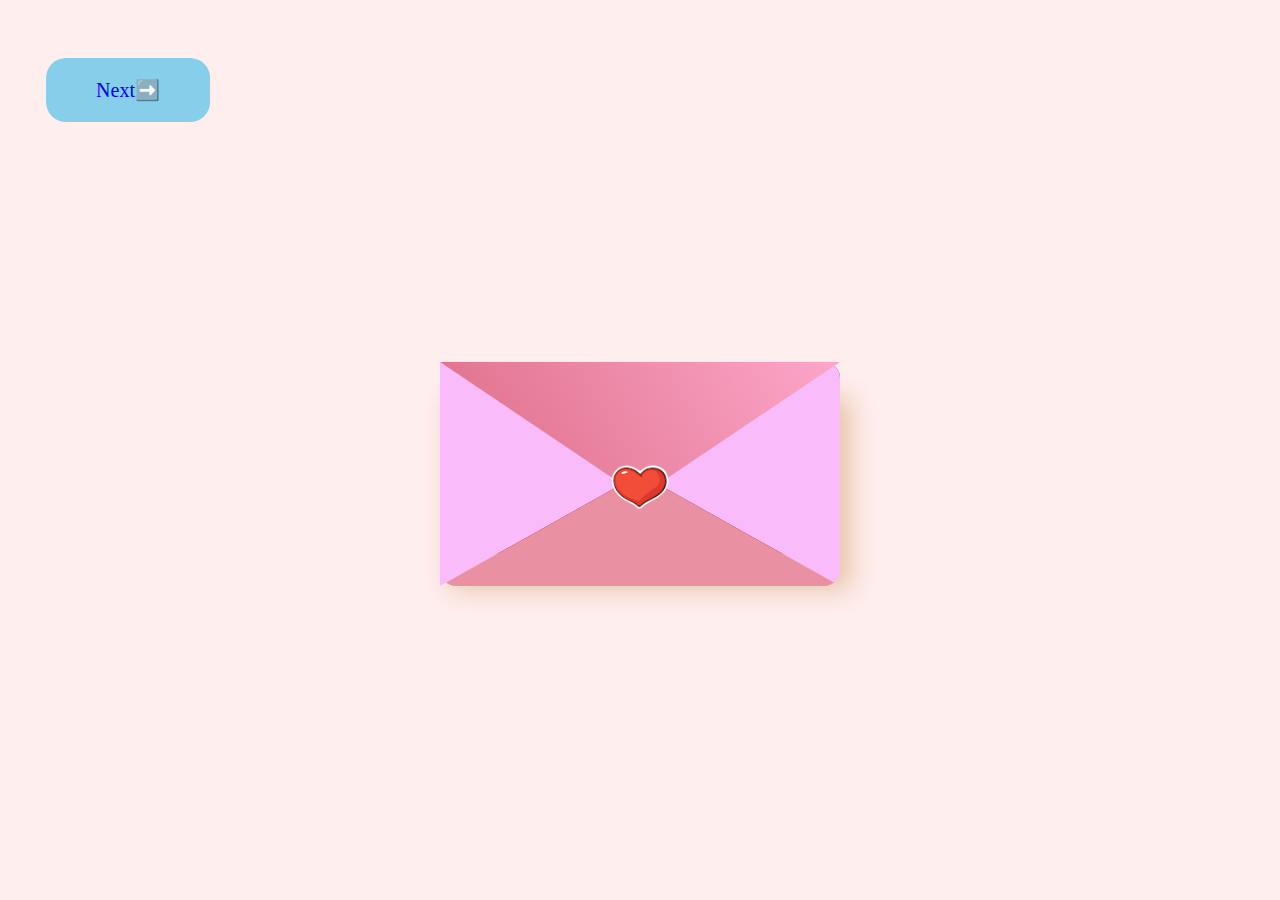
<file: index.html>
<!DOCTYPE html>
<html lang="en">
<head>
<title>Goodluck</title>
<link rel="stylesheet" href="lol.css" />
</head>
<body>
    <a href="Juday.html">Next➡️</a>
<div class="wrapper">
    <div class="env"></div>
    <img src="hart/heart.png" alt="">
    <div class="lettre">
        <div>
            GOODLUCK<br>
             JUDY❤️ <br>
            
        </div>
    </div>
    <div class="front"></div>
</div>

</body>
</html>
</file>
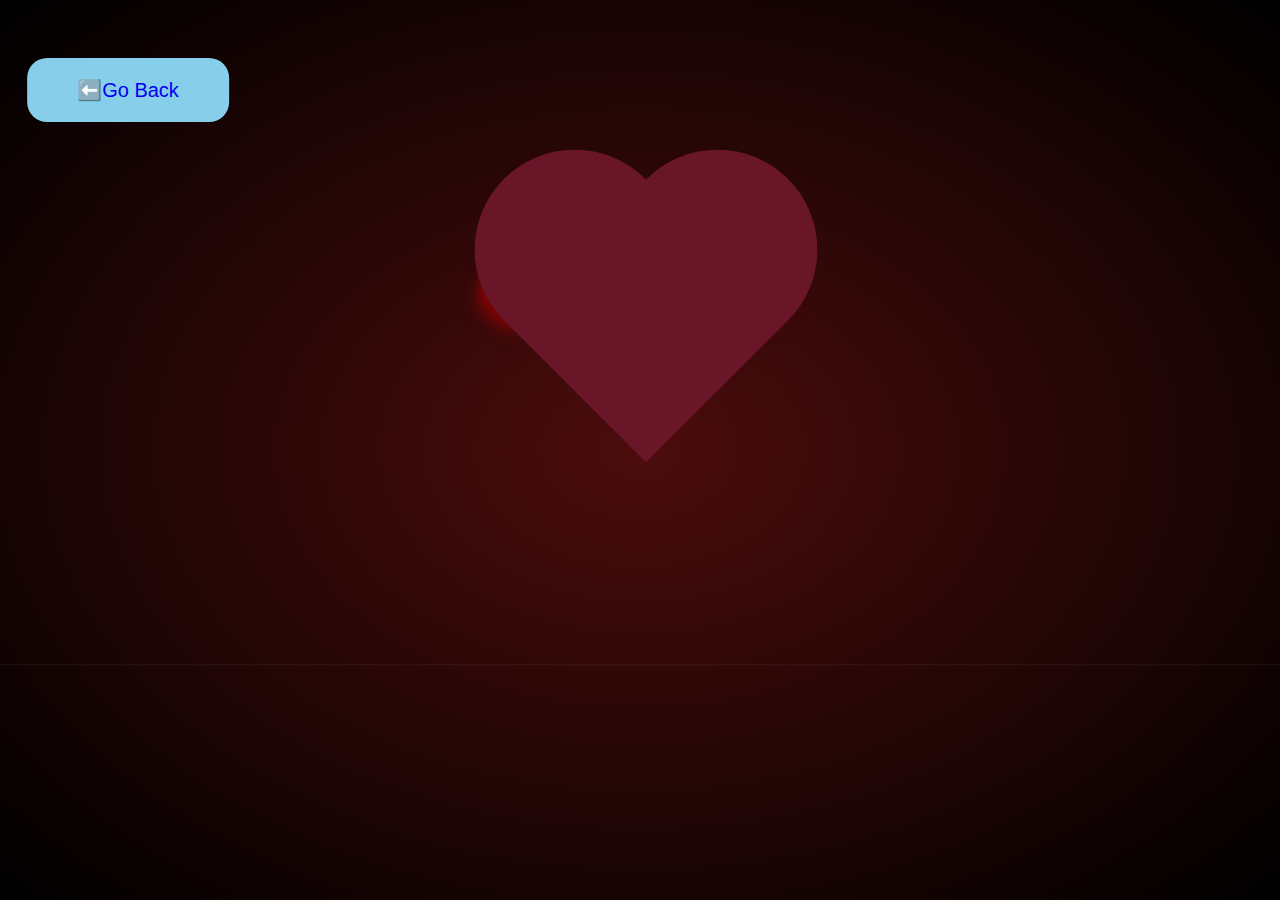
<file: heart.html>
<!DOCTYPE html>
<html>
<head>
  <title>SSOB</title>
  <link rel="stylesheet" href="hearts.css">
</head>
<body>
  <a href="index.html">⬅️Go Back</a>
  <div class="container">
    <div class="heart"></div>
  </div>
  <script>
    function rain(){
      let heart = document.querySelector('.heart');
      let e = document.createElement('div');
      
      
      e.classList.add('drop');
      heart.appendChild(e);


      
      let left = Math.floor(Math.random() * 300);
      let duration = Math.random() * 0.5;


      e.style.left = left + 'px';
      e.style.animationDuration = 1 +duration+'s';

     setTimeout(function(){
      heart.removeChild(e)
     },5000)
    }

    setInterval(function(){
      rain()
    },50);

  </script>
</body>
</html>
</file>
<file: lol.css>
*,
*::before,
*::after {
  box-sizing: border-box;
  margin: 0;
  padding: 0;
}
body{
    min-height: 100vh;
    width: 100%;
    overflow: hidden;
    display: flex;
    justify-content: center;
    align-items: center;
    background: #ffeeee;
}
.wrapper{
    position: relative;
    width: 25rem;
    height: 12rem;
    margin-top: 1rem;
}
.env{
    width: 100%;
    height: 100%;
    inset: 0;
    position: absolute;
    box-shadow: 10px 35px 25px #c7935378;
}
.env::before{
    content: '';
    position: absolute;
    inset: 0;
    z-index: 2;
    background: linear-gradient(-120deg,
    #fda6c9,
    #da6881);
    clip-path: polygon(0% 0%,50% 70%,100% 0%);
    transform-origin: top;
    animation: openenv 2s linear forwards 2s;

}
.env::after{
    content: '';
    position: absolute;
    inset: 0;
    background: #960000;
    border-radius: 1rem;
}
.front{
    position: absolute;
    inset: 0;
    border-right: 12.5rem solid #f9bbf9;
    border-top: 7rem solid transparent;
    border-bottom: 7rem solid transparent;
    border-radius: 0 1rem 1rem 0;
}
.front::before{
    content: '';
    position: absolute;
    border-left: 12.5rem solid #f9bbf9;
    border-bottom: 7rem solid transparent;
    border-top: 7rem solid transparent;
    top: -7rem;
}
.front::after{
    content: '';
    position: absolute;
    border-bottom: 7rem solid #e990a3;
    border-right: 12.5rem solid transparent;
    border-left: 12.5rem solid transparent;
    border-radius: 0 0 1rem 1rem;
}
img{
    position: absolute;
    top: 50%;
    left: 50%;
    width: 6rem;
    z-index: 5;
    transform-origin: top;
    transform: translate(-50%,-20%);
    animation: heart 1s forwards 1s;
}
.lettre{
    background: #eff;
    height: 95%;
    width: 90%;
    margin: .5rem auto;
    font-size: 1.5rem;
    color: #bd0707;
    font-family: 'pacifico';
    text-align: center;
    padding-top: 2rem;
    animation: lettre 1s forwards 4s;
}
@keyframes openenv {
    100%{
        transform: rotateX(180deg) translateY(-.3rem);
        z-index: -1;
        background: linear-gradient(45deg,#da6881,sky);
    }
}
@keyframes lettre {
    100%{transform: translateY(-4.5rem);}
}
@keyframes heart {
    100%{transform: translate(-50%,-30%) scaleX(0);}
}
a{
    background-color: skyblue;
    border: none;
    position:absolute;
    transform: translate(-50%, -50%);
    top: 10%;
    left: 10%;
    padding: 20px 50px;
    font-size: 20px;
    text-decoration: none;
    font-family: century;
    border-radius: 20px;
}
</file>
<file: hearts.css>
*
{
    margin: 0;
    padding: 0;
    box-sizing: border-box;
}
body
{
  display: flex;
  justify-content:center;
  align-items: center;
  min-height: 100vh;
  background: radial-gradient(#4c0c0c,#000);
}
.container
{
  position: relative;
  height: 430px;
  width: 100%;
  display: flex;
  justify-content: center;
  border-bottom: 1px solid rgba(255, 255, 255,0.05);
  -webkit-box-reflect:below 1px linear-gradient(transparent,transparent,transparent,transparent,#0005);
}
.heart
{
  position: relative;
  width: 300px;
  height: 300px;
}
.heart::before
{
  content: '';
  position: absolute;
  width: 200px;
  height: 300px;
  top: -100px;
  left: 20px;
  background: #6a1629;
  border-top-left-radius: 100px;
  border-top-right-radius: 100px;
  rotate: 315deg;
  z-index: 1000;
  animation: animateHeart 2s steps(1) infinite;
}
.heart::after
{
  content: '';
  position: absolute;
  width: 200px;
  height: 300px;
  top: -100px;
  left: 92px;
  background: #6a1629;
  border-top-left-radius: 100px;
  border-top-right-radius: 100px;
  rotate: 45deg;
  z-index: 1000;
  animation: animateHeart 2s steps(1) infinite;
}
@keyframes animateHeart
{
  0%,94%,100%
  {
    filter: none;
  }
  95%
  {
    filter: drop-shadow(0 0 50px #f00) drop-shadow(0 0 150px #f00);
    background: #f00;
  }
}
.drop
{
  position: absolute;
  top: 40px;
  width: 30px;
  height: 30px;
  filter: drop-shadow(5px 5px 10px #000) drop-shadow(0px 0px 10px #f00);
  transform-origin: bottom;
  animation: animate 4s linear forwards;
}
.drop::before
{
  content: '';
  position: absolute;
  width: 20px;
  height: 30px;
  background: #f00;
  border-top-left-radius: 20px;
  border-top-right-radius: 20px;
  transform-origin: bottom center;
  rotate: -45deg;
  z-index: 100000;
}
.drop::after
{
  content: '';
  position: absolute;
  bottom: 3px;
  width: 30px;
  height: 20px;
  background: #f00;
  border-top-right-radius: 20px;
  border-bottom-right-radius: 20px;
  transform-origin: bottom center;
  rotate: 315deg;
  z-index: 100000;
}
@keyframes animate
{
  0%
  {
    top: 40px;
    opacity: 1;
    scale: 1;
  }
  70%
  {
    top: 400px;
    opacity: 1;
  }
  80%
  {
    top: 400px;
  }
  100%
  {
    top: 400px;
    opacity: 0;
    scale: 0;
  }
}
a{
  background-color: skyblue;
  border: none;
  position:absolute;
  transform: translate(-50%, -50%);
  top: 10%;
  left: 10%;
  padding: 20px 50px;
  font-size: 20px;
  text-decoration: none;
  font-family: sans-serif;
  border-radius: 20px;
}
</file>
